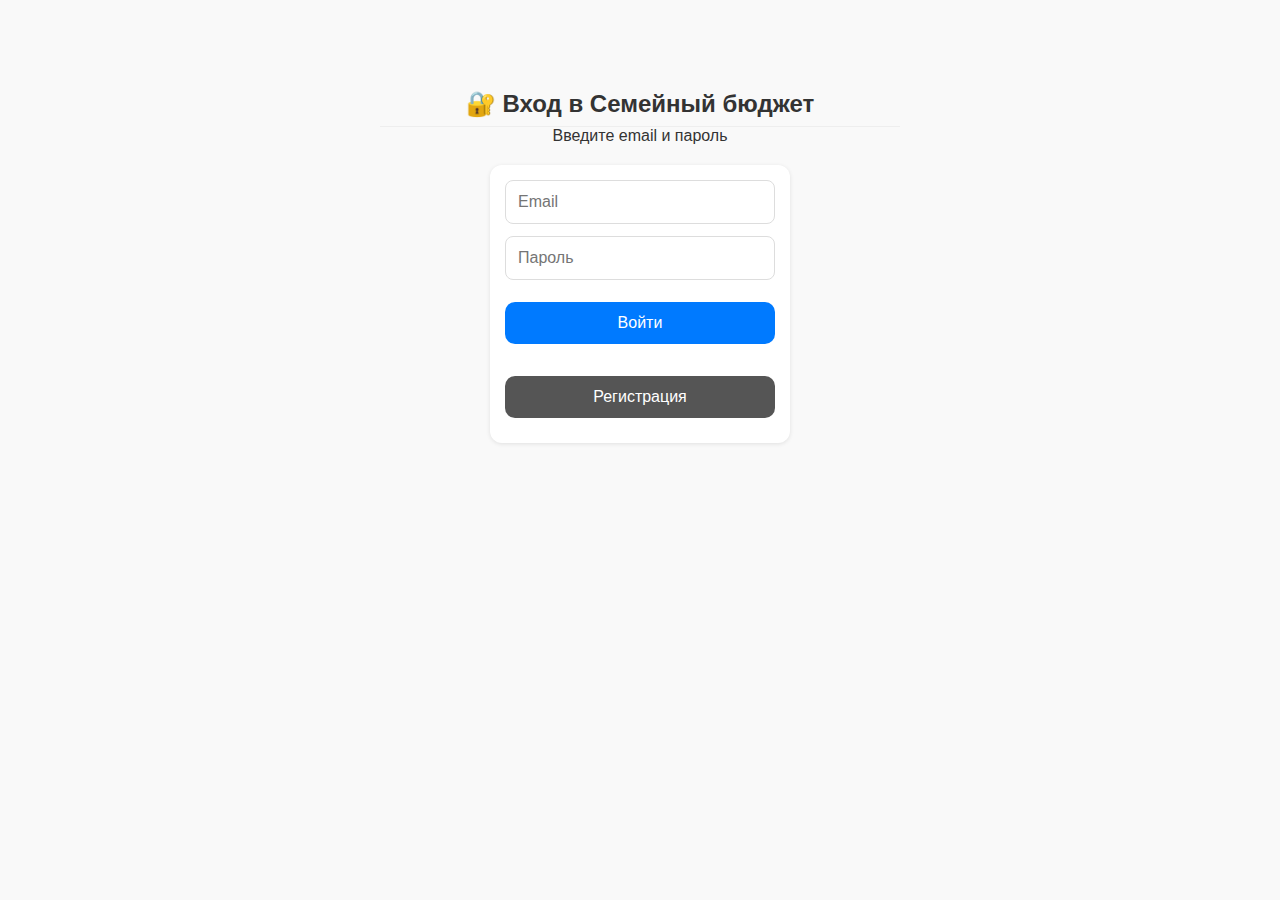
<file: arhive/1.1/index.html>
<!DOCTYPE html>
<html lang="ru">

<head>
    <meta charset="UTF-8" />
    <meta name="viewport" content="width=device-width, initial-scale=1.0, viewport-fit=cover" />
    <title>Семейный бюджет</title>
    <style>
        * {
            box-sizing: border-box;
            margin: 0;
            padding: 0;
        }

        body {
            font-family: -apple-system, sans-serif;
            padding: 20px;
            background: #f9f9f9;
            color: #333;
            max-width: 600px;
            margin: 0 auto;
            min-height: 100vh;
            padding-bottom: 80px;
            position: relative;
        }

        h1 {
            text-align: center;
            color: #007AFF;
            margin-bottom: 20px;
        }

        h2 {
            border-bottom: 1px solid #eee;
            padding-bottom: 8px;
            margin-top: 30px;
            text-align: center;
        }

        h3 {
            text-align: center;
        }

        .btn {
            background: #007AFF;
            color: white;
            border: none;
            padding: 12px 16px;
            border-radius: 10px;
            font-size: 16px;
            cursor: pointer;
            display: block;
            width: 100%;
            margin: 10px 0;
        }

        .btn.small {
            width: auto;
            padding: 8px 12px;
            font-size: 14px;
        }

        .btn.danger {
            background: #ff3b30;
        }

        .btn.success {
            background: #34c759;
        }

        form {
            display: grid;
            gap: 12px;
            background: white;
            padding: 15px;
            border-radius: 12px;
            box-shadow: 0 1px 4px rgba(0, 0, 0, 0.1);
        }

        input,
        select {
            padding: 12px;
            border: 1px solid #ddd;
            border-radius: 8px;
            font-size: 16px;
        }

        ul {
            list-style: none;
            padding: 0;
        }

        li {
            background: white;
            padding: 12px 15px;
            border-radius: 10px;
            margin: 8px 0;
            box-shadow: 0 1px 3px rgba(0, 0, 0, 0.1);
            display: flex;
            justify-content: space-between;
            align-items: center;
            font-size: 16px;
        }

        .info {
            font-size: 14px;
            color: #666;
        }

        .actions {
            display: flex;
            gap: 6px;
        }

        .edit-mode {
            background: #fff8e1;
            padding: 15px;
            border-radius: 12px;
            margin: 10px 0;
            border: 1px solid #ffd600;
        }

        .bottom-nav {
            position: fixed;
            bottom: 0;
            left: 0;
            right: 0;
            background: white;
            display: flex;
            justify-content: space-around;
            padding: 12px 0;
            box-shadow: 0 -2px 10px rgba(0, 0, 0, 0.1);
            z-index: 1000;
            border-top: 1px solid #ddd;
            height: 60px;
        }

        .bottom-nav button {
            background: none;
            border: none;
            color: #007AFF;
            font-size: 14px;
            opacity: 0.7;
            padding: 0;
            text-align: center;
            line-height: 1.2;
        }

        .bottom-nav button.active {
            opacity: 1;
            font-weight: bold;
        }
    </style>
    <!-- Firebase SDK -->
    <script src="https://www.gstatic.com/firebasejs/9.23.0/firebase-app-compat.js"></script>
    <script src="https://www.gstatic.com/firebasejs/9.23.0/firebase-firestore-compat.js"></script>
    <script src="https://www.gstatic.com/firebasejs/9.23.0/firebase-auth-compat.js"></script>
    <!-- Chart.js -->
    <script src="https://cdn.jsdelivr.net/npm/chart.js"></script>
    <!-- SheetJS для Excel -->
    <script src="https://cdnjs.cloudflare.com/ajax/libs/xlsx/0.18.5/xlsx.full.min.js"></script>
</head>

<body>
    <!-- Экран входа -->
    <section id="auth-screen" style="text-align: center; padding: 40px 20px;">
        <h2>🔐 Вход в Семейный бюджет</h2>
        <p>Введите email и пароль</p>
        <form id="login-form" style="display: grid; gap: 12px; max-width: 300px; margin: 20px auto;">
            <input type="email" id="login-email" placeholder="Email" required />
            <input type="password" id="login-password" placeholder="Пароль" required />
            <button type="submit" class="btn">Войти</button>
            <button type="button" onclick="register()" class="btn" style="background: #555;">Регистрация</button>
        </form>
        <p id="auth-error" style="color: #ff3b30; height: 20px; font-size: 14px;"></p>
    </section>

    <!-- Основное приложение -->
    <div id="app" style="display: none;">
        <h1>💰 Главная</h1>
        <!-- Главная -->
        <section id="home">
            <div style="margin-top: 20px; padding: 12px; background: #f8f8f8; border-radius: 10px;">
                <label style="display: block; margin-bottom: 8px;"><strong>Установите цель:</strong></label>
                <div style="display: flex; gap: 8px; align-items: center;">
                    <input type="number" id="savings-goal" value="500000" placeholder="500000"
                        style="flex: 1; padding: 10px; border: 1px solid #ddd; border-radius: 8px;" />
                    <button onclick="saveGoal()" class="btn" style="font-size: 14px; padding: 10px 12px;">💾
                        Сохранить</button>
                </div>
            </div>
            <h2>🎯 Цель накоплений</h2>
            <div
                style="background: #f0f8ff; padding: 18px; border-radius: 12px; text-align: center; box-shadow: 0 2px 6px rgba(0,0,0,0.05);">
                <p style="font-size: 28px; font-weight: bold; color: #34c759;" id="total-savings">0 ₽</p>
                <p style="color: #666; font-size: 14px;" id="progress-text">0% от цели</p>
                <div style="height: 6px; background: #ddd; border-radius: 3px; overflow: hidden; margin: 10px 0;">
                    <div id="progress-fill" style="height: 100%; width: 0%; background: #34c759;"></div>
                </div>
            </div>
            <h2 style="margin-top: 30px;">📊 Общий прогресс</h2>
            <div style="display: grid; grid-template-columns: 1fr 1fr; gap: 12px; margin-top: 10px;">
                <div style="text-align: center; background: #e6f7ff; padding: 14px; border-radius: 10px;">
                    <p style="margin: 0; color: #007AFF;"><strong>Доход</strong></p>
                    <p style="margin: 8px 0 0; font-size: 18px; color: #34c759;" id="total-income">0 ₽</p>
                </div>
                <div style="text-align: center; background: #fff3e0; padding: 14px; border-radius: 10px;">
                    <p style="margin: 0; color: #FF9500;"><strong>Расход</strong></p>
                    <p style="margin: 8px 0 0; font-size: 18px; color: #ff3b30;" id="total-expense">0 ₽</p>
                </div>
            </div>
        </section>
        <!-- Вкладка "Добавить" -->
        <section id="add" style="display: none;">
            <h2>➕ Добавить операцию</h2>
            <form id="add-form">
                <input type="date" id="date" required />
                <select id="category" required>
                    <option value="">— Категория —</option>
                    <option value="Зарплата">💼 Зарплата</option>
                    <option value="Подработка">🔧 Подработка</option>
                    <option value="Продукты">🛒 Продукты</option>
                    <option value="Транспорт">🚗 Транспорт</option>
                    <option value="Жильё">🏠 Жильё</option>
                    <option value="Развлечения">🎮 Развлечения</option>
                    <option value="Здоровье">💊 Здоровье</option>
                    <option value="Образование">📚 Образование</option>
                    <option value="Подарки">🎁 Подарки</option>
                    <option value="Прочее">📦 Прочее</option>
                </select>
                <input type="number" id="amount" placeholder="Сумма" step="0.01" required />
                <select id="type" required>
                    <option value="income">🟢 Доход</option>
                    <option value="expense">🔴 Расход</option>
                </select>
                <select id="author" required>
                    <option value="Антон">👨 Антон</option>
                    <option value="Жибек">👩 Жибек</option>
                </select>
                <button type="submit" class="btn">Сохранить</button>
            </form>
            <h3>Последние 10 операций</h3>
            <ul id="recent-transactions"></ul>
        </section>
        <!-- Вкладка "Финансовый план" -->
        <section id="plan" style="display: none;">
            <h2>📊 Финансовый план</h2>
            <p style="color: #666; font-size: 14px;">Запланируйте доходы и расходы по месяцам. Данные синхронизируются
                на всех устройствах.</p>
            <!-- Ввод вручную -->
            <div
                style="background: white; padding: 15px; border-radius: 10px; margin: 15px 0; box-shadow: 0 1px 4px rgba(0,0,0,0.1);">
                <h3>➕ Ввести вручную</h3>
                <form id="plan-form" style="display: grid; gap: 12px;">
                    <select id="plan-month" required
                        style="padding: 12px; border: 1px solid #ddd; border-radius: 8px; font-size: 16px;">
                        <!-- Опции добавляются через JS -->
                    </select>
                    <input type="number" id="plan-income" placeholder="Планируемый доход (₽)" step="0.01" required />
                    <input type="number" id="plan-expense" placeholder="Планируемые расходы (₽)" step="0.01" required />
                    <button type="submit" class="btn">💾 Сохранить</button>
                </form>
            </div>
            <!-- Импорт из Excel -->
            <div
                style="background: white; padding: 15px; border-radius: 10px; margin: 15px 0; box-shadow: 0 1px 4px rgba(0,0,0,0.1);">
                <h3>📥 Импорт из Excel</h3>
                <p style="font-size: 14px; color: #666;">Формат: <code>Месяц (ГГГГ-ММ), Доход, Расход</code></p>
                <input type="file" id="import-plan-file" accept=".xlsx, .xls" />
                <button onclick="importPlanFromExcel()" class="btn"
                    style="font-size: 14px; padding: 10px; margin-top: 8px;">Загрузить</button>
            </div>
            <!-- Список планов -->
            <h3>📋 Текущие планы</h3>
            <ul id="plan-list"></ul>
        </section>
        <!-- Вкладка "История" -->
        <section id="list" style="display: none;">
            <h2>📋 История операций</h2>
            <div style="display: grid; gap: 10px; margin: 10px 0;">
                <input type="date" id="filter-start" placeholder="С даты" />
                <input type="date" id="filter-end" placeholder="По дату" />
            </div>
            <div style="margin: 10px 0; display: flex; gap: 10px; flex-wrap: wrap;">
                <button onclick="filterByDate()" class="btn"
                    style="font-size: 14px; padding: 10px; flex: 1; min-width: 120px;">🔍
                    Фильтровать</button>
                <button onclick="clearFilter()" class="btn"
                    style="font-size: 14px; padding: 10px; flex: 1; min-width: 120px; background: #555;">🗑️
                    Сбросить</button>
                <button onclick="exportToExcel()" class="btn" style="font-size: 14px; background: #2e74b5;">📥 Экспорт в
                    Excel</button>
            </div>
            <ul id="all-transactions"></ul>
        </section>
        <!-- Вкладка "Отчет" -->
        <section id="analytics" style="display: none;">
            <h2>📈 Отчет</h2>
            <!-- Финансовый план на месяц -->
            <div style="background: #f0f8ff; padding: 15px; border-radius: 10px; margin-bottom: 20px;">
                <h3>🎯 Финансовый план на месяц</h3>
                <p><strong>📅 Текущий месяц:</strong> <span id="current-month">Загрузка...</span></p>
                <div style="margin-top: 10px; padding: 10px; background: #e6f7ff; border-radius: 8px;">
                    <p><strong>💼 Доход (план):</strong> <span id="plan-income">— ₽</span></p>
                    <p><strong>💼 Доход (факт):</strong> <span id="fact-salary">0 ₽</span></p>
                    <div style="height: 6px; background: #ddd; border-radius: 3px; margin: 5px 0;">
                        <div id="progress-salary" style="height: 100%; width: 0%; background: #34c759;"></div>
                    </div>
                </div>
                <div style="margin-top: 10px; padding: 10px; background: #fff3e0; border-radius: 8px;">
                    <p><strong>💸 Расход (план):</strong> <span id="plan-expense">— ₽</span></p>
                    <p><strong>💸 Расход (факт):</strong> <span id="fact-housing">0 ₽</span></p>
                    <div style="height: 6px; background: #ddd; border-radius: 3px; margin: 5px 0;">
                        <div id="progress-housing" style="height: 100%; width: 0%; background: #007AFF;"></div>
                    </div>
                </div>
            </div>
            <!-- Блок 1: Итоги -->
            <div style="background: #e6f7ff; padding: 15px; border-radius: 10px; margin-bottom: 20px;">
                <h3>📊 Итоги</h3>
                <p><strong>Доходы:</strong> <span id="analytics-income">0 ₽</span></p>
                <p><strong>Расходы:</strong> <span id="analytics-expense">0 ₽</span></p>
                <p><strong>Накоплено:</strong> <span id="analytics-savings">0 ₽</span></p>
            </div>
            <!-- Блок 2: Топ-3 расходов -->
            <div style="background: #fff3e0; padding: 15px; border-radius: 10px; margin-bottom: 20px;">
                <h3>📉 Топ-3 статьи расходов</h3>
                <ul id="top-expenses"></ul>
            </div>
            <!-- Блок 3: Анализ -->
            <h2>📊 Анализ</h2>
            <div style="background: #f8f8f8; padding: 15px; border-radius: 10px; margin-bottom: 20px;">
                <h3>📅 Выберите период</h3>
                <div style="display: grid; gap: 10px;">
                    <input type="date" id="bi-start-date"
                        style="padding: 10px; border: 1px solid #ddd; border-radius: 8px;" />
                    <input type="date" id="bi-end-date"
                        style="padding: 10px; border: 1px solid #ddd; border-radius: 8px;" />
                    <button onclick="updateBI()" class="btn" style="font-size: 14px; padding: 10px;">📈
                        Обновить</button>
                </div>
            </div>
            <div
                style="background: white; padding: 15px; border-radius: 10px; margin-bottom: 20px; text-align: center;">
                <h3>📉 Расходы по категориям</h3>
                <canvas id="expensePieChart" width="400" height="300"></canvas>
            </div>
            <div
                style="background: white; padding: 15px; border-radius: 10px; margin-bottom: 20px; text-align: center;">
                <h3>📈 Рост накоплений по неделям</h3>
                <canvas id="savingsWeeklyChart" width="400" height="300"></canvas>
            </div>
            <div style="background: white; padding: 15px; border-radius: 10px; text-align: center;">
                <h3>🎯 Выполнение цели накоплений</h3>
                <div style="position: relative; width: 200px; height: 200px; margin: 20px auto;">
                    <canvas id="goalProgressChart"></canvas>
                    <div id="goal-progress-text"
                        style="position: absolute; top: 50%; left: 50%; transform: translate(-50%, -50%); font-size: 16px; font-weight: bold; color: #333;">
                        0%
                    </div>
                </div>
            </div>
        </section>
        <!-- Редактирование -->
        <div id="edit-section" class="edit-mode" style="display: none;">
            <h3>Редактировать</h3>
            <form id="edit-form">
                <input type="hidden" id="edit-id" />
                <input type="date" id="edit-date" required />
                <select id="edit-category" required>
                    <option value="Зарплата">💼 Зарплата</option>
                    <option value="Подработка">🔧 Подработка</option>
                    <option value="Продукты">🛒 Продукты</option>
                    <option value="Транспорт">🚗 Транспорт</option>
                    <option value="Жильё">🏠 Жильё</option>
                    <option value="Развлечения">🎮 Развлечения</option>
                    <option value="Здоровье">💊 Здоровье</option>
                    <option value="Образование">📚 Образование</option>
                    <option value="Подарки">🎁 Подарки</option>
                    <option value="Прочее">📦 Прочее</option>
                </select>
                <input type="number" id="edit-amount" step="0.01" required />
                <select id="edit-type">
                    <option value="income">🟢 Доход</option>
                    <option value="expense">🔴 Расход</option>
                </select>
                <select id="edit-author">
                    <option value="Антон">👨 Антон</option>
                    <option value="Жибек">👩 Жибек</option>
                </select>
                <div style="display: flex; gap: 10px; margin-top: 10px;">
                    <button type="submit" class="btn success">✔️ Сохранить</button>
                    <button type="button" class="btn" onclick="cancelEdit()">❌ Отмена</button>
                </div>
            </form>
        </div>
        <!-- Фиксированный подвал -->
        <nav class="bottom-nav">
            <button onclick="show('home')" data-nav="home">🏠<br>Главная</button>
            <button onclick="show('add')" data-nav="add">➕<br>Добавить</button>
            <button onclick="show('plan')" data-nav="plan">📊<br>План</button>
            <button onclick="show('list')" data-nav="list">📋<br>История</button>
            <button onclick="show('analytics')" data-nav="analytics">📈<br>Отчет</button>
        </nav>
    </div>

    <script>
        // === 1. Firebase Config
        const firebaseConfig = {
            apiKey: "AIzaSyCw3MkLyY_3wL5lPFZP3RN3pNNL_5MXfCQ",
            authDomain: "budget-d7b61.firebaseapp.com",
            projectId: "budget-d7b61",
            storageBucket: "budget-d7b61.firebasestorage.app",
            messagingSenderId: "853003887380",
            appId: "1:853003887380:web:5aa5fda151ff9823c9d801",
            measurementId: "G-0JZTCC3MLW"
        };
        // Инициализация Firebase
        firebase.initializeApp(firebaseConfig);
        const db = firebase.firestore();
        const auth = firebase.auth();
        const transactionsCollection = db.collection('transactions');
        const plansCollection = db.collection('financial-plans');
        // === Ссылки на настройки
        const goalDocRef = db.collection('settings').doc('goal');
        // === 2. Глобальные переменные
        let transactions = [];
        let savingsGoal = 500000;
        let financialPlans = [];
        // === 3. Форматирование чисел
        function formatNumber(num) {
            return num.toFixed(0).replace(/\B(?=(\d{3})+(?!\d))/g, " ");
        }
        // === 4. Загрузка цели из Firebase
        function loadGoalFromFirebase() {
            goalDocRef.onSnapshot(doc => {
                if (doc.exists) {
                    savingsGoal = doc.data().amount || 500000;
                } else {
                    savingsGoal = 500000;
                    goalDocRef.set({ amount: savingsGoal });
                }
                const input = document.getElementById('savings-goal');
                if (input) input.value = savingsGoal;
                updateHome();
                localStorage.setItem('savingsGoal', savingsGoal);
            });
        }
        // === 5. Сохранение цели
        function saveGoal() {
            const input = document.getElementById('savings-goal');
            const value = parseFloat(input.value);
            if (isNaN(value) || value < 0) {
                alert('Введите корректную сумму');
                return;
            }
            goalDocRef.set({ amount: value })
                .then(() => {
                    savingsGoal = value;
                    localStorage.setItem('savingsGoal', savingsGoal);
                    updateHome();
                    alert(`🎯 Цель обновлена: ${formatNumber(savingsGoal)} ₽`);
                })
                .catch(err => {
                    console.error("Ошибка сохранения цели:", err);
                    alert("Не удалось сохранить цель. Проверь интернет.");
                });
        }
        // === 6. Обновление статистики
        function updateHome() {
            const income = transactions
                .filter(t => t.type === 'income')
                .reduce((sum, t) => sum + t.amount, 0);
            const expense = transactions
                .filter(t => t.type === 'expense')
                .reduce((sum, t) => sum + t.amount, 0);
            const savings = income - expense;
            const progress = savingsGoal > 0 ? Math.min(100, (savings / savingsGoal) * 100) : 0;
            document.getElementById('total-savings').textContent = formatNumber(savings) + ' ₽';
            document.getElementById('progress-fill').style.width = progress + '%';
            document.getElementById('progress-text').textContent =
                `${Math.round(progress)}% от цели (${formatNumber(savings)} / ${formatNumber(savingsGoal)} ₽)`;
            document.getElementById('progress-fill').style.background = savings >= savingsGoal ? '#34c759' : '#007AFF';
            document.getElementById('total-income').textContent = formatNumber(income) + ' ₽';
            document.getElementById('total-expense').textContent = formatNumber(expense) + ' ₽';
        }
        // === 7. Загрузка данных
        function loadFromFirebase() {
            transactionsCollection.orderBy('date', 'desc').onSnapshot(snapshot => {
                transactions = [];
                snapshot.forEach(doc => {
                    transactions.push({ id: doc.id, ...doc.data() });
                });
                renderRecentList();
                updateHome();
                updateAnalytics();
            });
            plansCollection.onSnapshot(snapshot => {
                financialPlans = [];
                snapshot.forEach(doc => {
                    financialPlans.push({ id: doc.id, ...doc.data() });
                });
                renderPlanList();
                updateAnalytics();
            });
        }
        // === 8. Последние 10 операций
        function renderRecentList() {
            const list = document.getElementById('recent-transactions');
            list.innerHTML = '';
            const recent = [...transactions]
                .sort((a, b) => new Date(b.date) - new Date(a.date))
                .slice(0, 10);
            recent.forEach(tx => {
                const li = document.createElement('li');
                const amountColor = tx.type === 'income' ? '#34c759' : '#ff3b30';
                const sign = tx.type === 'income' ? '+' : '-';
                li.innerHTML = `
          <div>
            <div><strong>${tx.category}</strong> <span style="color: ${amountColor}; font-weight: bold;">${sign}${formatNumber(tx.amount)} ₽</span></div>
            <div class="info">${tx.date} · ${tx.author}</div>
          </div>
          <div class="actions">
            <button class="btn small" onclick="startEdit('${tx.id}')">✏️</button>
            <button class="btn small danger" onclick="deleteTransaction('${tx.id}')">🗑️</button>
          </div>
        `;
                list.appendChild(li);
            });
            if (recent.length === 0) {
                const li = document.createElement('li');
                li.style.color = '#999';
                li.style.fontStyle = 'italic';
                li.textContent = 'Нет записей';
                list.appendChild(li);
            }
        }
        // === 9. Все операции
        function renderAllList(filtered = transactions) {
            const list = document.getElementById('all-transactions');
            list.innerHTML = '';
            const sorted = [...filtered].sort((a, b) => new Date(b.date) - new Date(a.date));
            sorted.forEach(tx => {
                const li = document.createElement('li');
                const amountColor = tx.type === 'income' ? '#34c759' : '#ff3b30';
                const sign = tx.type === 'income' ? '+' : '-';
                li.innerHTML = `
          <div>
            <div><strong>${tx.category}</strong> <span style="color: ${amountColor}; font-weight: bold;">${sign}${formatNumber(tx.amount)} ₽</span></div>
            <div class="info">${tx.date} · ${tx.author}</div>
          </div>
          <div class="actions">
            <button class="btn small" onclick="startEdit('${tx.id}')">✏️</button>
            <button class="btn small danger" onclick="deleteTransaction('${tx.id}')">🗑️</button>
          </div>
        `;
                list.appendChild(li);
            });
            if (sorted.length === 0) {
                const li = document.createElement('li');
                li.style.color = '#999';
                li.style.fontStyle = 'italic';
                li.textContent = 'Нет операций';
                list.appendChild(li);
            }
        }
        // === 10. Фильтр по датам
        function filterByDate() {
            const start = document.getElementById('filter-start').value;
            const end = document.getElementById('filter-end').value;
            let filtered = transactions;
            if (start) filtered = filtered.filter(t => t.date >= start);
            if (end) filtered = filtered.filter(t => t.date <= end);
            renderAllList(filtered);
        }
        function clearFilter() {
            document.getElementById('filter-start').value = '';
            document.getElementById('filter-end').value = '';
            renderAllList();
        }
        // === 11. Добавление
        document.getElementById('add-form').addEventListener('submit', e => {
            e.preventDefault();
            const form = e.target;
            const newTx = {
                date: form.date.value,
                category: form.category.value,
                amount: parseFloat(form.amount.value),
                type: form.type.value,
                author: form.author.value
            };
            transactionsCollection.add(newTx)
                .then(() => form.reset())
                .catch(err => alert('Ошибка: ' + err.message));
        });
        // === 12. Редактирование
        function startEdit(id) {
            const tx = transactions.find(t => t.id === id);
            if (!tx) return;
            document.getElementById('edit-id').value = tx.id;
            document.getElementById('edit-date').value = tx.date;
            document.getElementById('edit-category').value = tx.category;
            document.getElementById('edit-amount').value = tx.amount;
            document.getElementById('edit-type').value = tx.type;
            document.getElementById('edit-author').value = tx.author;
            document.getElementById('edit-section').style.display = 'block';
        }
        document.getElementById('edit-form').addEventListener('submit', e => {
            e.preventDefault();
            const form = e.target;
            const id = form['edit-id'].value;
            const updatedTx = {
                date: form['edit-date'].value,
                category: form['edit-category'].value,
                amount: parseFloat(form['edit-amount'].value),
                type: form['edit-type'].value,
                author: form['edit-author'].value
            };
            transactionsCollection.doc(id).update(updatedTx)
                .then(() => {
                    document.getElementById('edit-section').style.display = 'none';
                    form.reset();
                })
                .catch(err => alert('Ошибка: ' + err.message));
        });
        function cancelEdit() {
            document.getElementById('edit-section').style.display = 'none';
            document.getElementById('edit-form').reset();
        }
        // === 13. Удаление
        function deleteTransaction(id) {
            if (confirm('Удалить операцию?')) {
                transactionsCollection.doc(id).delete();
            }
        }
        // === 14. Навигация
        function show(sectionId) {
            document.querySelectorAll('section').forEach(s => s.style.display = 'none');
            document.getElementById(sectionId).style.display = 'block';
            document.querySelectorAll('.bottom-nav button').forEach(btn => btn.classList.remove('active'));
            document.querySelector(`.bottom-nav button[onclick="show('${sectionId}')"]`).classList.add('active');
            if (sectionId === 'list') renderAllList();
            if (sectionId === 'analytics') updateAnalytics();
            if (sectionId === 'plan') renderPlanList();
        }
        // === 15. Аналитика
        function updateAnalytics() {
            const income = transactions
                .filter(t => t.type === 'income')
                .reduce((sum, t) => sum + t.amount, 0);
            const expense = transactions
                .filter(t => t.type === 'expense')
                .reduce((sum, t) => sum + t.amount, 0);
            const savings = income - expense;
            document.getElementById('analytics-income').textContent = formatNumber(income) + ' ₽';
            document.getElementById('analytics-expense').textContent = formatNumber(expense) + ' ₽';
            document.getElementById('analytics-savings').textContent = formatNumber(savings) + ' ₽';
            const expensesByCategory = {};
            transactions
                .filter(t => t.type === 'expense')
                .forEach(t => {
                    expensesByCategory[t.category] = (expensesByCategory[t.category] || 0) + t.amount;
                });
            const sorted = Object.entries(expensesByCategory)
                .sort((a, b) => b[1] - a[1])
                .slice(0, 3);
            const topList = document.getElementById('top-expenses');
            topList.innerHTML = '';
            if (sorted.length === 0) {
                const li = document.createElement('li');
                li.style.color = '#999';
                li.textContent = 'Нет расходов';
                topList.appendChild(li);
            } else {
                sorted.forEach(([cat, amt]) => {
                    const li = document.createElement('li');
                    li.innerHTML = `<strong>${cat}:</strong> ${formatNumber(amt)} ₽`;
                    topList.appendChild(li);
                });
            }
            updateMonthlyPlan();
            initBI();
        }
        // === 16. Ежемесячный план
        function updateMonthlyPlan() {
            const now = new Date();
            const currentMonth = now.toISOString().slice(0, 7);
            document.getElementById('current-month').textContent = formatMonth(currentMonth);
            const plan = financialPlans.find(p => p.month === currentMonth);
            const actualIncome = transactions
                .filter(t => t.type === 'income' && t.date.startsWith(currentMonth))
                .reduce((sum, t) => sum + t.amount, 0);
            const actualExpense = transactions
                .filter(t => t.type === 'expense' && t.date.startsWith(currentMonth))
                .reduce((sum, t) => sum + t.amount, 0);
            const plannedIncome = plan ? plan.income : 0;
            const plannedExpense = plan ? plan.expense : 0;
            document.getElementById('plan-income').textContent = `${formatNumber(plannedIncome)} ₽`;
            document.getElementById('fact-salary').textContent = `${formatNumber(actualIncome)} ₽`;
            document.getElementById('progress-salary').style.width = plannedIncome > 0 ? Math.min(100, (actualIncome / plannedIncome) * 100) + '%' : '0%';
            document.getElementById('plan-expense').textContent = `${formatNumber(plannedExpense)} ₽`;
            document.getElementById('fact-housing').textContent = `${formatNumber(actualExpense)} ₽`;
            document.getElementById('progress-housing').style.width = plannedExpense > 0 ? Math.min(100, (actualExpense / plannedExpense) * 100) + '%' : '0%';
            document.getElementById('fact-food').textContent = `${formatNumber(actualExpense)} ₽`;
            document.getElementById('progress-food').style.width = plannedExpense > 0 ? Math.min(100, (actualExpense / plannedExpense) * 100) + '%' : '0%';
        }
        // Вспомогательная: форматирует месяц (2025-04 → Апрель 2025)
        function formatMonth(monthStr) {
            const [year, month] = monthStr.split('-');
            const date = new Date(year, month - 1);
            return date.toLocaleDateString('ru-RU', { month: 'long', year: 'numeric' });
        }
        // === 17. Анализ: диаграммы
        let expensePieChart = null;
        let savingsWeeklyChart = null;
        let goalProgressChart = null;
        function initBI() {
            const today = new Date();
            const startDate = new Date();
            startDate.setDate(today.getDate() - 30);
            document.getElementById('bi-start-date').valueAsDate = startDate;
            document.getElementById('bi-end-date').valueAsDate = today;
            updateBI();
        }
        function updateBI() {
            const start = document.getElementById('bi-start-date').value;
            const end = document.getElementById('bi-end-date').value;
            if (!start || !end) {
                alert('Выберите обе даты');
                return;
            }
            if (new Date(start) > new Date(end)) {
                alert('Дата начала не может быть позже даты окончания');
                return;
            }
            const filtered = transactions.filter(t => t.date >= start && t.date <= end);
            const income = filtered
                .filter(t => t.type === 'income')
                .reduce((sum, t) => sum + t.amount, 0);
            const expense = filtered
                .filter(t => t.type === 'expense')
                .reduce((sum, t) => sum + t.amount, 0);
            const savings = income - expense;
            // 1. Круговая диаграмма расходов
            const expensesByCategory = {};
            filtered
                .filter(t => t.type === 'expense')
                .forEach(t => {
                    expensesByCategory[t.category] = (expensesByCategory[t.category] || 0) + t.amount;
                });
            const categories = Object.keys(expensesByCategory);
            const values = Object.values(expensesByCategory);
            if (expensePieChart) expensePieChart.destroy();
            const ctx1 = document.getElementById('expensePieChart').getContext('2d');
            expensePieChart = new Chart(ctx1, {
                type: 'doughnut',
                data: {
                    labels: categories,
                    datasets: [{
                        data: values,
                        backgroundColor: ['#FF6384', '#36A2EB', '#FFCE56', '#4BC0C0', '#9966FF', '#FF9F40', '#C9CBCF', '#7CFC00', '#FFD700', '#8A2BE2']
                    }]
                },
                options: { responsive: true, plugins: { legend: { position: 'bottom' } } }
            });
            // 2. График по неделям
            const weeklyData = getWeeklySavings(filtered, start, end);
            const weekLabels = weeklyData.map(w => `Неделя ${w.week}`);
            const weekSavings = weeklyData.map(w => w.savings);
            if (savingsWeeklyChart) savingsWeeklyChart.destroy();
            const ctx2 = document.getElementById('savingsWeeklyChart').getContext('2d');
            savingsWeeklyChart = new Chart(ctx2, {
                type: 'line',
                data: {
                    labels: weekLabels,
                    datasets: [{
                        label: 'Накопления (₽)',
                        data: weekSavings,
                        borderColor: '#34c759',
                        backgroundColor: 'rgba(52, 199, 89, 0.2)',
                        fill: true
                    }]
                },
                options: {
                    responsive: true,
                    plugins: { legend: { position: 'top' } },
                    scales: { y: { beginAtZero: true } }
                }
            });
            // 3. Кольцевой прогресс-бар
            const progress = savingsGoal > 0 ? Math.min(100, (savings / savingsGoal) * 100) : 0;
            updateGoalProgressChart(progress, savings, savingsGoal);
        }
        function getWeeklySavings(transactions, start, end) {
            const weeks = [];
            const current = new Date(start);
            let weekNum = 1;
            const endDate = new Date(end);
            while (current <= endDate) {
                const weekStart = new Date(current);
                const weekEnd = new Date(current);
                weekEnd.setDate(weekEnd.getDate() + 6);
                if (weekEnd > endDate) weekEnd.setTime(endDate.getTime());
                const weekStr = weekStart.toISOString().slice(0, 10);
                const weekEndStr = weekEnd.toISOString().slice(0, 10);
                const weekTransactions = transactions.filter(t => t.date >= weekStr && t.date <= weekEndStr);
                const income = weekTransactions
                    .filter(t => t.type === 'income')
                    .reduce((sum, t) => sum + t.amount, 0);
                const expense = weekTransactions
                    .filter(t => t.type === 'expense')
                    .reduce((sum, t) => sum + t.amount, 0);
                const savings = income - expense;
                weeks.push({ week: weekNum, savings });
                weekNum++;
                current.setDate(current.getDate() + 7);
            }
            return weeks;
        }
        function updateGoalProgressChart(progress, current, goal) {
            if (goalProgressChart) goalProgressChart.destroy();
            const ctx = document.getElementById('goalProgressChart').getContext('2d');
            goalProgressChart = new Chart(ctx, {
                type: 'doughnut',
                data: {
                    datasets: [{
                        data: [progress, 100 - progress],
                        backgroundColor: [progress >= 100 ? '#34c759' : '#007AFF', '#eee'],
                        borderWidth: 0
                    }]
                },
                options: {
                    responsive: true,
                    cutout: '95%',
                    plugins: { tooltip: { enabled: false }, legend: { display: false } }
                }
            });
            document.getElementById('goal-progress-text').textContent = `${Math.round(progress)}%`;
        }
        // === 18. Экспорт в Excel
        function exportToExcel() {
            const start = document.getElementById('filter-start').value;
            const end = document.getElementById('filter-end').value;
            let filtered = [...transactions];
            if (start) filtered = filtered.filter(t => t.date >= start);
            if (end) filtered = filtered.filter(t => t.date <= end);
            if (filtered.length === 0) {
                alert('Нет данных для экспорта');
                return;
            }
            const data = filtered.map(tx => ({
                "Дата": tx.date,
                "Категория": tx.category,
                "Сумма": tx.amount,
                "Тип": tx.type === 'income' ? 'Доход' : 'Расход',
                "Автор": tx.author
            }));
            const ws = XLSX.utils.json_to_sheet(data);
            const wb = XLSX.utils.book_new();
            XLSX.utils.book_append_sheet(wb, ws, "Операции");
            const period = start && end ? `${start}_до_${end}` : "все";
            XLSX.writeFile(wb, `финансы_экспорт_${period}.xlsx`);
        }
        // === 19. Финансовый план: отображение списка
        function renderPlanList() {
            const list = document.getElementById('plan-list');
            list.innerHTML = '';
            if (financialPlans.length === 0) {
                const li = document.createElement('li');
                li.style.color = '#999';
                li.style.fontStyle = 'italic';
                li.textContent = 'Пока нет планов';
                list.appendChild(li);
                return;
            }
            financialPlans
                .sort((a, b) => a.month.localeCompare(b.month))
                .forEach(plan => {
                    const li = document.createElement('li');
                    li.innerHTML = `
            <div>
              <div><strong>${formatMonth(plan.month)}</strong></div>
              <div class="info">Доход: ${formatNumber(plan.income)} ₽ · Расход: ${formatNumber(plan.expense)} ₽</div>
            </div>
            <div class="actions">
              <button class="btn small danger" onclick="deletePlan('${plan.id}')">🗑️</button>
            </div>
          `;
                    list.appendChild(li);
                });
        }
        // === 20. Генерация списка месяцев
        function populateMonthSelect() {
            const select = document.getElementById('plan-month');
            select.innerHTML = '';
            const today = new Date();
            const start = new Date(today.getFullYear() - 1, today.getMonth(), 1);
            const end = new Date(today.getFullYear() + 1, today.getMonth(), 1);
            const current = new Date(start);
            while (current <= end) {
                const year = current.getFullYear();
                const month = current.getMonth() + 1;
                const value = `${year}-${String(month).padStart(2, '0')}`;
                const label = new Date(year, month - 1).toLocaleDateString('ru-RU', { month: 'long', year: 'numeric' });
                const option = document.createElement('option');
                option.value = value;
                option.textContent = label;
                select.appendChild(option);
                current.setMonth(current.getMonth() + 1);
            }
            select.value = today.toISOString().slice(0, 7);
        }
        // === 21. Добавление плана вручную
        document.getElementById('plan-form').addEventListener('submit', e => {
            e.preventDefault();
            const month = document.getElementById('plan-month').value;
            const income = parseFloat(document.getElementById('plan-income').value);
            const expense = parseFloat(document.getElementById('plan-expense').value);
            if (isNaN(income) || isNaN(expense) || !month) {
                alert('Заполните все поля корректно');
                return;
            }
            const exists = financialPlans.find(p => p.month === month);
            if (exists) {
                if (confirm(`План на ${formatMonth(month)} уже существует. Заменить?`)) {
                    plansCollection.doc(exists.id).update({ income, expense });
                }
            } else {
                plansCollection.add({ month, income, expense });
            }
            document.getElementById('plan-form').reset();
        });
        // === 22. Удаление плана
        function deletePlan(id) {
            if (confirm('Удалить план?')) {
                plansCollection.doc(id).delete();
            }
        }
        // === 23. Импорт из Excel
        function importPlanFromExcel() {
            const fileInput = document.getElementById('import-plan-file');
            const file = fileInput.files[0];
            if (!file) {
                alert('Выберите файл');
                return;
            }
            const reader = new FileReader();
            reader.onload = function (e) {
                try {
                    const data = new Uint8Array(e.target.result);
                    const workbook = XLSX.read(data, { type: 'array' });
                    const sheet = workbook.Sheets[workbook.SheetNames[0]];
                    const json = XLSX.utils.sheet_to_json(sheet, { header: 1 });
                    const rows = json.slice(json[0]?.includes('Месяц') ? 1 : 0);
                    const batch = db.batch();
                    let validCount = 0;
                    for (const row of rows) {
                        const [month, incomeRaw, expenseRaw] = row;
                        if (!month || isNaN(incomeRaw) || isNaN(expenseRaw)) continue;
                        let monthFormatted;
                        if (typeof month === 'string' && /^\d{4}-\d{2}$/.test(month)) {
                            monthFormatted = month;
                        } else if (typeof month === 'number') {
                            const date = XLSX.SSF.parse_date_code(month);
                            monthFormatted = `${date.y}-${String(date.m).padStart(2, '0')}`;
                        } else {
                            continue;
                        }
                        const income = parseFloat(incomeRaw);
                        const expense = parseFloat(expenseRaw);
                        const existing = financialPlans.find(p => p.month === monthFormatted);
                        const docRef = existing ? plansCollection.doc(existing.id) : plansCollection.doc();
                        batch.set(docRef, { month: monthFormatted, income, expense }, { merge: true });
                        validCount++;
                    }
                    if (validCount === 0) {
                        alert('Не удалось распознать данные');
                        return;
                    }
                    batch.commit().then(() => {
                        alert(`✅ Успешно импортировано ${validCount} записей`);
                        fileInput.value = '';
                    });
                } catch (err) {
                    console.error(err);
                    alert('Ошибка при обработке файла');
                }
            };
            reader.readAsArrayBuffer(file);
        }
        // === 24. Авторизация: вход
        document.getElementById('login-form').addEventListener('submit', e => {
            e.preventDefault();
            const email = document.getElementById('login-email').value;
            const password = document.getElementById('login-password').value;
            auth.signInWithEmailAndPassword(email, password)
                .catch(err => {
                    document.getElementById('auth-error').textContent = err.message;
                });
        });
        // === 25. Авторизация: регистрация
        function register() {
            const email = document.getElementById('login-email').value;
            const password = document.getElementById('login-password').value;
            auth.createUserWithEmailAndPassword(email, password)
                .catch(err => {
                    document.getElementById('auth-error').textContent = err.message;
                });
        }
        // === 26. Прослушка состояния аутентификации
        auth.onAuthStateChanged(user => {
            if (user) {
                document.getElementById('auth-screen').style.display = 'none';
                document.getElementById('app').style.display = 'block';
                loadFromFirebase();
                loadGoalFromFirebase();
                populateMonthSelect();
                document.getElementById('date').valueAsDate = new Date();
            } else {
                document.getElementById('app').style.display = 'none';
                document.getElementById('auth-screen').style.display = 'block';
            }
        });
    </script>
</body>

</html>
</file>
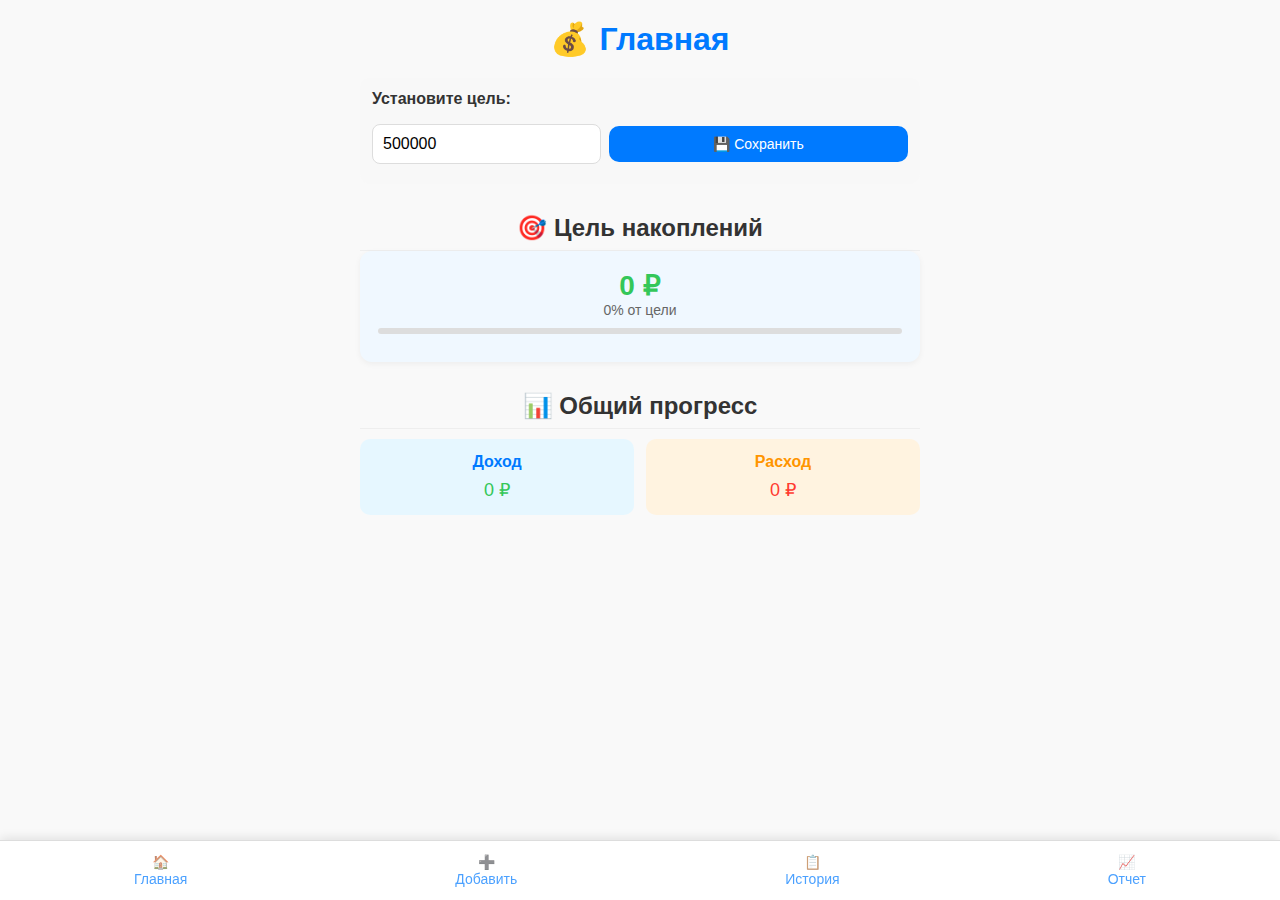
<file: index1.0.html>
<!DOCTYPE html>
<html lang="ru">

<head>
  <meta charset="UTF-8" />
  <meta name="viewport" content="width=device-width, initial-scale=1.0, viewport-fit=cover" />
  <title>Семейный бюджет</title>

  <style>
    * {
      box-sizing: border-box;
      margin: 0;
      padding: 0;
    }

    body {
      font-family: -apple-system, sans-serif;
      padding: 20px;
      background: #f9f9f9;
      color: #333;
      max-width: 600px;
      margin: 0 auto;
      min-height: 100vh;
      padding-bottom: 80px;
      position: relative;
    }

    h1 {
      text-align: center;
      color: #007AFF;
      margin-bottom: 20px;
    }

    h2 {
      border-bottom: 1px solid #eee;
      padding-bottom: 8px;
      margin-top: 30px;
      text-align: center;
    }

    h3 {
      text-align: center;
    }

    .btn {
      background: #007AFF;
      color: white;
      border: none;
      padding: 12px 16px;
      border-radius: 10px;
      font-size: 16px;
      cursor: pointer;
      display: block;
      width: 100%;
      margin: 10px 0;
    }

    .btn.small {
      width: auto;
      padding: 8px 12px;
      font-size: 14px;
    }

    .btn.danger {
      background: #ff3b30;
    }

    .btn.success {
      background: #34c759;
    }

    form {
      display: grid;
      gap: 12px;
      background: white;
      padding: 15px;
      border-radius: 12px;
      box-shadow: 0 1px 4px rgba(0, 0, 0, 0.1);
    }

    input,
    select {
      padding: 12px;
      border: 1px solid #ddd;
      border-radius: 8px;
      font-size: 16px;
    }

    ul {
      list-style: none;
      padding: 0;
    }

    li {
      background: white;
      padding: 12px 15px;
      border-radius: 10px;
      margin: 8px 0;
      box-shadow: 0 1px 3px rgba(0, 0, 0, 0.1);
      display: flex;
      justify-content: space-between;
      align-items: center;
      font-size: 16px;
    }

    .info {
      font-size: 14px;
      color: #666;
    }

    .actions {
      display: flex;
      gap: 6px;
    }

    .edit-mode {
      background: #fff8e1;
      padding: 15px;
      border-radius: 12px;
      margin: 10px 0;
      border: 1px solid #ffd600;
    }

    .bottom-nav {
      position: fixed;
      bottom: 0;
      left: 0;
      right: 0;
      background: white;
      display: flex;
      justify-content: space-around;
      padding: 12px 0;
      box-shadow: 0 -2px 10px rgba(0, 0, 0, 0.1);
      z-index: 1000;
      border-top: 1px solid #ddd;
      height: 60px;
    }

    .bottom-nav button {
      background: none;
      border: none;
      color: #007AFF;
      font-size: 14px;
      opacity: 0.7;
      padding: 0;
      text-align: center;
      line-height: 1.2;
    }

    .bottom-nav button.active {
      opacity: 1;
      font-weight: bold;
    }
  </style>

  <!-- Firebase SDK -->
  <script src="https://www.gstatic.com/firebasejs/9.23.0/firebase-app-compat.js"></script>
  <script src="https://www.gstatic.com/firebasejs/9.23.0/firebase-firestore-compat.js"></script>
  <!-- Chart.js -->
  <script src="https://cdn.jsdelivr.net/npm/chart.js"></script>
  <!-- SheetJS для Excel -->
  <script src="https://cdnjs.cloudflare.com/ajax/libs/xlsx/0.18.5/xlsx.full.min.js"></script>
</head>

<body>

  <h1>💰 Главная</h1>

  <!-- Главная -->
  <section id="home">

    <div style="margin-top: 20px; padding: 12px; background: #f8f8f8; border-radius: 10px;">
      <label style="display: block; margin-bottom: 8px;"><strong>Установите цель:</strong></label>
      <div style="display: flex; gap: 8px; align-items: center;">
        <input type="number" id="savings-goal" value="500000" placeholder="500000"
          style="flex: 1; padding: 10px; border: 1px solid #ddd; border-radius: 8px;" />
        <button onclick="saveGoal()" class="btn" style="font-size: 14px; padding: 10px 12px;">💾 Сохранить</button>
      </div>
    </div>

    <h2>🎯 Цель накоплений</h2>
    <div
      style="background: #f0f8ff; padding: 18px; border-radius: 12px; text-align: center; box-shadow: 0 2px 6px rgba(0,0,0,0.05);">
      <p style="font-size: 28px; font-weight: bold; color: #34c759;" id="total-savings">0 ₽</p>
      <p style="color: #666; font-size: 14px;" id="progress-text">0% от цели</p>
      <div style="height: 6px; background: #ddd; border-radius: 3px; overflow: hidden; margin: 10px 0;">
        <div id="progress-fill" style="display: block; height: 100%; width: 0%; background: #34c759;"></div>
      </div>
    </div>

    <h2 style="margin-top: 30px;">📊 Общий прогресс</h2>
    <div style="display: grid; grid-template-columns: 1fr 1fr; gap: 12px; margin-top: 10px;">
      <div style="text-align: center; background: #e6f7ff; padding: 14px; border-radius: 10px;">
        <p style="margin: 0; color: #007AFF;"><strong>Доход</strong></p>
        <p style="margin: 8px 0 0; font-size: 18px; color: #34c759;" id="total-income">0 ₽</p>
      </div>
      <div style="text-align: center; background: #fff3e0; padding: 14px; border-radius: 10px;">
        <p style="margin: 0; color: #FF9500;"><strong>Расход</strong></p>
        <p style="margin: 8px 0 0; font-size: 18px; color: #ff3b30;" id="total-expense">0 ₽</p>
      </div>
    </div>
  </section>

  <!-- Вкладка "Добавить" -->
  <section id="add" style="display: none;">
    <h2>➕ Добавить операцию</h2>
    <form id="add-form">
      <input type="date" id="date" required />
      <select id="category" required>
        <option value="">— Категория —</option>
        <option value="Зарплата">💼 Зарплата</option>
        <option value="Подработка">🔧 Подработка</option>
        <option value="Продукты">🛒 Продукты</option>
        <option value="Транспорт">🚗 Транспорт</option>
        <option value="Жильё">🏠 Жильё</option>
        <option value="Развлечения">🎮 Развлечения</option>
        <option value="Здоровье">💊 Здоровье</option>
        <option value="Образование">📚 Образование</option>
        <option value="Подарки">🎁 Подарки</option>
        <option value="Прочее">📦 Прочее</option>
      </select>
      <input type="number" id="amount" placeholder="Сумма" step="0.01" required />
      <select id="type" required>
        <option value="income">🟢 Доход</option>
        <option value="expense">🔴 Расход</option>
      </select>
      <select id="author" required>
        <option value="Антон">👨 Антон</option>
        <option value="Жибек">👩 Жибек</option>
      </select>
      <button type="submit" class="btn">Сохранить</button>
    </form>
    <h3>Последние 10 операций</h3>
    <ul id="recent-transactions"></ul>
  </section>

  <!-- Вкладка "История" -->
  <section id="list" style="display: none;">
    <h2>📋 История операций</h2>
    <div style="display: grid; gap: 10px; margin: 10px 0;">
      <input type="date" id="filter-start" placeholder="С даты" />
      <input type="date" id="filter-end" placeholder="По дату" />
    </div>
    <div style="margin: 10px 0; display: flex; gap: 10px; flex-wrap: wrap;">
      <button onclick="filterByDate()" class="btn" style="font-size: 14px; padding: 10px; flex: 1; min-width: 120px;">🔍
        Фильтровать</button>
      <button onclick="clearFilter()" class="btn"
        style="font-size: 14px; padding: 10px; flex: 1; min-width: 120px; background: #555;">🗑️ Сбросить</button>
      <button onclick="exportToExcel()" class="btn" style="font-size: 14px; background: #2e74b5;">📥 Экспорт в
        Excel</button>
    </div>
    <ul id="all-transactions"></ul>
  </section>

  <!-- Вкладка "Отчет" -->
  <section id="analytics" style="display: none;">
    <h2>📈 Отчет</h2>

    <!-- Финансовый план на месяц -->
    <div style="background: #f0f8ff; padding: 15px; border-radius: 10px; margin-bottom: 20px;">
      <h3>🎯 Финансовый план на месяц</h3>
      <p><strong>📅 Текущий месяц:</strong> <span id="current-month">Загрузка...</span></p>

      <div style="margin-top: 10px; padding: 10px; background: #e6f7ff; border-radius: 8px;">
        <p><strong>💼 Зарплата (план):</strong> 160 000 ₽</p>
        <p><strong>💼 Зарплата (факт):</strong> <span id="fact-salary">0 ₽</span></p>
        <div style="height: 6px; background: #ddd; border-radius: 3px; margin: 5px 0;">
          <div id="progress-salary" style="height: 100%; width: 0%; background: #34c759;"></div>
        </div>
      </div>

      <div style="margin-top: 10px; padding: 10px; background: #fff3e0; border-radius: 8px;">
        <p><strong>🏠 Жильё (план):</strong> 80 000 ₽</p>
        <p><strong>🏠 Жильё (факт):</strong> <span id="fact-housing">0 ₽</span></p>
        <div style="height: 6px; background: #ddd; border-radius: 3px; margin: 5px 0;">
          <div id="progress-housing" style="height: 100%; width: 0%; background: #007AFF;"></div>
        </div>
      </div>

      <div style="margin-top: 10px; padding: 10px; background: #f9f9f9; border-radius: 8px;">
        <p><strong>🛒 Продукты (план):</strong> 20 000 ₽</p>
        <p><strong>🛒 Продукты (факт):</strong> <span id="fact-food">0 ₽</span></p>
        <div style="height: 6px; background: #ddd; border-radius: 3px; margin: 5px 0;">
          <div id="progress-food" style="height: 100%; width: 0%; background: #FF9500;"></div>
        </div>
      </div>
    </div>

    <!-- Блок 1: Итоги -->
    <div style="background: #e6f7ff; padding: 15px; border-radius: 10px; margin-bottom: 20px;">
      <h3>📊 Итоги</h3>
      <p><strong>Доходы:</strong> <span id="analytics-income">0 ₽</span></p>
      <p><strong>Расходы:</strong> <span id="analytics-expense">0 ₽</span></p>
      <p><strong>Накоплено:</strong> <span id="analytics-savings">0 ₽</span></p>
    </div>

    <!-- Блок 2: Топ-3 расходов -->
    <div style="background: #fff3e0; padding: 15px; border-radius: 10px; margin-bottom: 20px;">
      <h3>📉 Топ-3 статьи расходов</h3>
      <ul id="top-expenses"></ul>
    </div>

    <!-- Блок 3: Анализ -->
    <h2>📊 Анализ</h2>
    <div style="background: #f8f8f8; padding: 15px; border-radius: 10px; margin-bottom: 20px;">
      <h3>📅 Выберите период</h3>
      <div style="display: grid; gap: 10px;">
        <input type="date" id="bi-start-date" style="padding: 10px; border: 1px solid #ddd; border-radius: 8px;" />
        <input type="date" id="bi-end-date" style="padding: 10px; border: 1px solid #ddd; border-radius: 8px;" />
        <button onclick="updateBI()" class="btn" style="font-size: 14px; padding: 10px;">📈 Обновить</button>
      </div>
    </div>

    <div style="background: white; padding: 15px; border-radius: 10px; margin-bottom: 20px; text-align: center;">
      <h3>📉 Расходы по категориям</h3>
      <canvas id="expensePieChart" width="400" height="300"></canvas>
    </div>

    <div style="background: white; padding: 15px; border-radius: 10px; margin-bottom: 20px; text-align: center;">
      <h3>📈 Рост накоплений по неделям</h3>
      <canvas id="savingsWeeklyChart" width="400" height="300"></canvas>
    </div>

    <div style="background: white; padding: 15px; border-radius: 10px; text-align: center;">
      <h3>🎯 Выполнение цели накоплений</h3>
      <div style="position: relative; width: 200px; height: 200px; margin: 20px auto;">
        <canvas id="goalProgressChart"></canvas>
        <div id="goal-progress-text"
          style="position: absolute; top: 50%; left: 50%; transform: translate(-50%, -50%); font-size: 16px; font-weight: bold; color: #333;">
          0%
        </div>
      </div>
    </div>
  </section>

  <!-- Редактирование -->
  <div id="edit-section" class="edit-mode" style="display: none;">
    <h3>Редактировать</h3>
    <form id="edit-form">
      <input type="hidden" id="edit-id" />
      <input type="date" id="edit-date" required />
      <select id="edit-category" required>
        <option value="Зарплата">💼 Зарплата</option>
        <option value="Подработка">🔧 Подработка</option>
        <option value="Продукты">🛒 Продукты</option>
        <option value="Транспорт">🚗 Транспорт</option>
        <option value="Жильё">🏠 Жильё</option>
        <option value="Развлечения">🎮 Развлечения</option>
        <option value="Здоровье">💊 Здоровье</option>
        <option value="Образование">📚 Образование</option>
        <option value="Подарки">🎁 Подарки</option>
        <option value="Прочее">📦 Прочее</option>
      </select>
      <input type="number" id="edit-amount" step="0.01" required />
      <select id="edit-type">
        <option value="income">🟢 Доход</option>
        <option value="expense">🔴 Расход</option>
      </select>
      <select id="edit-author">
        <option value="Антон">👨 Антон</option>
        <option value="Жибек">👩 Жибек</option>
      </select>
      <div style="display: flex; gap: 10px; margin-top: 10px;">
        <button type="submit" class="btn success">✔️ Сохранить</button>
        <button type="button" class="btn" onclick="cancelEdit()">❌ Отмена</button>
      </div>
    </form>
  </div>

  <!-- Фиксированный подвал -->
  <nav class="bottom-nav">
    <button onclick="show('home')" data-nav="home">🏠<br>Главная</button>
    <button onclick="show('add')" data-nav="add">➕<br>Добавить</button>
    <button onclick="show('list')" data-nav="list">📋<br>История</button>
    <button onclick="show('analytics')" data-nav="analytics">📈<br>Отчет</button>
  </nav>

  <script>
    // === 1. Firebase Config
    const firebaseConfig = {
      apiKey: "AIzaSyCw3MkLyY_3wL5lPFZP3RN3pNNL_5MXfCQ",
      authDomain: "budget-d7b61.firebaseapp.com",
      projectId: "budget-d7b61",
      storageBucket: "budget-d7b61.firebasestorage.app",
      messagingSenderId: "853003887380",
      appId: "1:853003887380:web:5aa5fda151ff9823c9d801",
      measurementId: "G-0JZTCC3MLW"
    };

    // Инициализация Firebase
    firebase.initializeApp(firebaseConfig);
    const db = firebase.firestore();
    const transactionsCollection = db.collection('transactions');

    // === Ссылки на настройки
    const goalDocRef = db.collection('settings').doc('goal');

    // === 2. Глобальные переменные
    let transactions = [];
    let savingsGoal = 500000;

    // === 3. Форматирование чисел
    function formatNumber(num) {
      return num.toFixed(0).replace(/\B(?=(\d{3})+(?!\d))/g, " ");
    }

    // === 4. Загрузка цели из Firebase
    function loadGoalFromFirebase() {
      goalDocRef.onSnapshot(doc => {
        if (doc.exists) {
          savingsGoal = doc.data().amount || 500000;
        } else {
          savingsGoal = 500000;
          goalDocRef.set({ amount: savingsGoal });
        }
        const input = document.getElementById('savings-goal');
        if (input) input.value = savingsGoal;
        updateHome();
        localStorage.setItem('savingsGoal', savingsGoal);
      });
    }

    // === 5. Сохранение цели
    function saveGoal() {
      const input = document.getElementById('savings-goal');
      const value = parseFloat(input.value);
      if (isNaN(value) || value < 0) {
        alert('Введите корректную сумму');
        return;
      }
      goalDocRef.set({ amount: value })
        .then(() => {
          savingsGoal = value;
          localStorage.setItem('savingsGoal', savingsGoal);
          updateHome();
          alert(`🎯 Цель обновлена: ${formatNumber(savingsGoal)} ₽`);
        })
        .catch(err => {
          console.error("Ошибка сохранения цели:", err);
          alert("Не удалось сохранить цель. Проверь интернет.");
        });
    }

    // === 6. Обновление статистики
    function updateHome() {
      const income = transactions
        .filter(t => t.type === 'income')
        .reduce((sum, t) => sum + t.amount, 0);
      const expense = transactions
        .filter(t => t.type === 'expense')
        .reduce((sum, t) => sum + t.amount, 0);
      const savings = income - expense;
      const progress = savingsGoal > 0 ? Math.min(100, (savings / savingsGoal) * 100) : 0;

      document.getElementById('total-savings').textContent = formatNumber(savings) + ' ₽';
      document.getElementById('progress-fill').style.width = progress + '%';
      document.getElementById('progress-text').textContent =
        `${Math.round(progress)}% от цели (${formatNumber(savings)} / ${formatNumber(savingsGoal)} ₽)`;
      document.getElementById('progress-fill').style.background = savings >= savingsGoal ? '#34c759' : '#007AFF';

      document.getElementById('total-income').textContent = formatNumber(income) + ' ₽';
      document.getElementById('total-expense').textContent = formatNumber(expense) + ' ₽';
    }

    // === 7. Загрузка данных
    function loadFromFirebase() {
      transactionsCollection.orderBy('date', 'desc').onSnapshot(snapshot => {
        transactions = [];
        snapshot.forEach(doc => {
          transactions.push({ id: doc.id, ...doc.data() });
        });
        renderRecentList();
        updateHome();
        updateAnalytics();
      });
    }

    // === 8. Последние 10 операций
    function renderRecentList() {
      const list = document.getElementById('recent-transactions');
      list.innerHTML = '';
      const recent = [...transactions]
        .sort((a, b) => new Date(b.date) - new Date(a.date))
        .slice(0, 10);
      recent.forEach(tx => {
        const li = document.createElement('li');
        const amountColor = tx.type === 'income' ? '#34c759' : '#ff3b30';
        const sign = tx.type === 'income' ? '+' : '-';
        li.innerHTML = `
          <div>
            <div><strong>${tx.category}</strong> <span style="color: ${amountColor}; font-weight: bold;">${sign}${formatNumber(tx.amount)} ₽</span></div>
            <div class="info">${tx.date} · ${tx.author}</div>
          </div>
          <div class="actions">
            <button class="btn small" onclick="startEdit('${tx.id}')">✏️</button>
            <button class="btn small danger" onclick="deleteTransaction('${tx.id}')">🗑️</button>
          </div>
        `;
        list.appendChild(li);
      });
      if (recent.length === 0) {
        const li = document.createElement('li');
        li.style.color = '#999';
        li.style.fontStyle = 'italic';
        li.textContent = 'Нет записей';
        list.appendChild(li);
      }
    }

    // === 9. Все операции
    function renderAllList(filtered = transactions) {
      const list = document.getElementById('all-transactions');
      list.innerHTML = '';
      const sorted = [...filtered].sort((a, b) => new Date(b.date) - new Date(a.date));
      sorted.forEach(tx => {
        const li = document.createElement('li');
        const amountColor = tx.type === 'income' ? '#34c759' : '#ff3b30';
        const sign = tx.type === 'income' ? '+' : '-';
        li.innerHTML = `
          <div>
            <div><strong>${tx.category}</strong> <span style="color: ${amountColor}; font-weight: bold;">${sign}${formatNumber(tx.amount)} ₽</span></div>
            <div class="info">${tx.date} · ${tx.author}</div>
          </div>
          <div class="actions">
            <button class="btn small" onclick="startEdit('${tx.id}')">✏️</button>
            <button class="btn small danger" onclick="deleteTransaction('${tx.id}')">🗑️</button>
          </div>
        `;
        list.appendChild(li);
      });
      if (sorted.length === 0) {
        const li = document.createElement('li');
        li.style.color = '#999';
        li.style.fontStyle = 'italic';
        li.textContent = 'Нет операций';
        list.appendChild(li);
      }
    }

    // === 10. Фильтр по датам
    function filterByDate() {
      const start = document.getElementById('filter-start').value;
      const end = document.getElementById('filter-end').value;
      let filtered = transactions;
      if (start) filtered = filtered.filter(t => t.date >= start);
      if (end) filtered = filtered.filter(t => t.date <= end);
      renderAllList(filtered);
    }

    function clearFilter() {
      document.getElementById('filter-start').value = '';
      document.getElementById('filter-end').value = '';
      renderAllList();
    }

    // === 11. Добавление
    document.getElementById('add-form').addEventListener('submit', e => {
      e.preventDefault();
      const form = e.target;
      const newTx = {
        date: form.date.value,
        category: form.category.value,
        amount: parseFloat(form.amount.value),
        type: form.type.value,
        author: form.author.value
      };
      transactionsCollection.add(newTx)
        .then(() => form.reset())
        .catch(err => alert('Ошибка: ' + err.message));
    });

    // === 12. Редактирование
    function startEdit(id) {
      const tx = transactions.find(t => t.id === id);
      if (!tx) return;
      document.getElementById('edit-id').value = tx.id;
      document.getElementById('edit-date').value = tx.date;
      document.getElementById('edit-category').value = tx.category;
      document.getElementById('edit-amount').value = tx.amount;
      document.getElementById('edit-type').value = tx.type;
      document.getElementById('edit-author').value = tx.author;
      document.getElementById('edit-section').style.display = 'block';
    }

    document.getElementById('edit-form').addEventListener('submit', e => {
      e.preventDefault();
      const form = e.target;
      const id = form['edit-id'].value;
      const updatedTx = {
        date: form['edit-date'].value,
        category: form['edit-category'].value,
        amount: parseFloat(form['edit-amount'].value),
        type: form['edit-type'].value,
        author: form['edit-author'].value
      };
      transactionsCollection.doc(id).update(updatedTx)
        .then(() => {
          document.getElementById('edit-section').style.display = 'none';
          form.reset();
        })
        .catch(err => alert('Ошибка: ' + err.message));
    });

    function cancelEdit() {
      document.getElementById('edit-section').style.display = 'none';
      document.getElementById('edit-form').reset();
    }

    // === 13. Удаление
    function deleteTransaction(id) {
      if (confirm('Удалить операцию?')) {
        transactionsCollection.doc(id).delete();
      }
    }

    // === 14. Навигация
    function show(sectionId) {
      document.querySelectorAll('section').forEach(s => s.style.display = 'none');
      document.getElementById(sectionId).style.display = 'block';
      document.querySelectorAll('.bottom-nav button').forEach(btn => btn.classList.remove('active'));
      document.querySelector(`.bottom-nav button[onclick="show('${sectionId}')"]`).classList.add('active');
      if (sectionId === 'list') renderAllList();
      if (sectionId === 'analytics') updateAnalytics();
    }

    // === 15. Аналитика
    function updateAnalytics() {
      const income = transactions
        .filter(t => t.type === 'income')
        .reduce((sum, t) => sum + t.amount, 0);
      const expense = transactions
        .filter(t => t.type === 'expense')
        .reduce((sum, t) => sum + t.amount, 0);
      const savings = income - expense;

      document.getElementById('analytics-income').textContent = formatNumber(income) + ' ₽';
      document.getElementById('analytics-expense').textContent = formatNumber(expense) + ' ₽';
      document.getElementById('analytics-savings').textContent = formatNumber(savings) + ' ₽';

      const expensesByCategory = {};
      transactions
        .filter(t => t.type === 'expense')
        .forEach(t => {
          expensesByCategory[t.category] = (expensesByCategory[t.category] || 0) + t.amount;
        });
      const sorted = Object.entries(expensesByCategory)
        .sort((a, b) => b[1] - a[1])
        .slice(0, 3);

      const topList = document.getElementById('top-expenses');
      topList.innerHTML = '';
      if (sorted.length === 0) {
        const li = document.createElement('li');
        li.style.color = '#999';
        li.textContent = 'Нет расходов';
        topList.appendChild(li);
      } else {
        sorted.forEach(([cat, amt]) => {
          const li = document.createElement('li');
          li.innerHTML = `<strong>${cat}:</strong> ${formatNumber(amt)} ₽`;
          topList.appendChild(li);
        });
      }

      updateMonthlyPlan();
      initBI();
    }

    // === 16. Ежемесячный план
    function updateMonthlyPlan() {
      const now = new Date();
      const currentMonth = now.toISOString().slice(0, 7);
      document.getElementById('current-month').textContent = currentMonth;

      const currentTransactions = transactions.filter(t => t.date.startsWith(currentMonth));

      const salary = currentTransactions
        .filter(t => t.category === 'Зарплата' && t.type === 'income')
        .reduce((sum, t) => sum + t.amount, 0);
      const housing = currentTransactions
        .filter(t => t.category === 'Жильё' && t.type === 'expense')
        .reduce((sum, t) => sum + t.amount, 0);
      const food = currentTransactions
        .filter(t => t.category === 'Продукты' && t.type === 'expense')
        .reduce((sum, t) => sum + t.amount, 0);

      document.getElementById('fact-salary').textContent = formatNumber(salary) + ' ₽';
      document.getElementById('fact-housing').textContent = formatNumber(housing) + ' ₽';
      document.getElementById('fact-food').textContent = formatNumber(food) + ' ₽';

      document.getElementById('progress-salary').style.width = Math.min(100, (salary / 160000) * 100) + '%';
      document.getElementById('progress-housing').style.width = Math.min(100, (housing / 80000) * 100) + '%';
      document.getElementById('progress-food').style.width = Math.min(100, (food / 20000) * 100) + '%';
    }

    // === 17. Анализ: диаграммы
    let expensePieChart = null;
    let savingsWeeklyChart = null;
    let goalProgressChart = null;

    function initBI() {
      const today = new Date();
      const startDate = new Date();
      startDate.setDate(today.getDate() - 30);
      document.getElementById('bi-start-date').valueAsDate = startDate;
      document.getElementById('bi-end-date').valueAsDate = today;
      updateBI();
    }

    function updateBI() {
      const start = document.getElementById('bi-start-date').value;
      const end = document.getElementById('bi-end-date').value;
      if (!start || !end) {
        alert('Выберите обе даты');
        return;
      }

      const filtered = transactions.filter(t => t.date >= start && t.date <= end);
      const income = filtered
        .filter(t => t.type === 'income')
        .reduce((sum, t) => sum + t.amount, 0);
      const expense = filtered
        .filter(t => t.type === 'expense')
        .reduce((sum, t) => sum + t.amount, 0);
      const savings = income - expense;

      // 1. Круговая диаграмма расходов
      const expensesByCategory = {};
      filtered
        .filter(t => t.type === 'expense')
        .forEach(t => {
          expensesByCategory[t.category] = (expensesByCategory[t.category] || 0) + t.amount;
        });
      const categories = Object.keys(expensesByCategory);
      const values = Object.values(expensesByCategory);

      if (expensePieChart) expensePieChart.destroy();
      const ctx1 = document.getElementById('expensePieChart').getContext('2d');
      expensePieChart = new Chart(ctx1, {
        type: 'doughnut',
        data: {
          labels: categories,
          datasets: [{
            data: values,
            backgroundColor: ['#FF6384', '#36A2EB', '#FFCE56', '#4BC0C0', '#9966FF', '#FF9F40', '#C9CBCF', '#7CFC00', '#FFD700', '#8A2BE2']
          }]
        },
        options: { responsive: true, plugins: { legend: { position: 'bottom' } } }
      });

      // 2. График по неделям
      const weeklyData = getWeeklySavings(filtered, start, end);
      const weekLabels = weeklyData.map(w => `Неделя ${w.week}`);
      const weekSavings = weeklyData.map(w => w.savings);

      if (savingsWeeklyChart) savingsWeeklyChart.destroy();
      const ctx2 = document.getElementById('savingsWeeklyChart').getContext('2d');
      savingsWeeklyChart = new Chart(ctx2, {
        type: 'line',
        data: {
          labels: weekLabels,
          datasets: [{
            label: 'Накопления (₽)',
            data: weekSavings,
            borderColor: '#34c759',
            backgroundColor: 'rgba(52, 199, 89, 0.2)',
            fill: true
          }]
        },
        options: {
          responsive: true,
          plugins: { legend: { position: 'top' } },
          scales: { y: { beginAtZero: true } }
        }
      });

      // 3. Кольцевой прогресс-бар
      const progress = savingsGoal > 0 ? Math.min(100, (savings / savingsGoal) * 100) : 0;
      updateGoalProgressChart(progress, savings, savingsGoal);
    }

    function getWeeklySavings(transactions, start, end) {
      const weeks = [];
      const current = new Date(start);
      let weekNum = 1;
      while (current <= new Date(end)) {
        const weekStart = new Date(current);
        const weekEnd = new Date(current);
        weekEnd.setDate(weekEnd.getDate() + 6);
        const weekStr = weekStart.toISOString().slice(0, 10);
        const weekEndStr = weekEnd.toISOString().slice(0, 10);
        const weekTransactions = transactions.filter(t => t.date >= weekStr && t.date <= weekEndStr);
        const income = weekTransactions
          .filter(t => t.type === 'income')
          .reduce((sum, t) => sum + t.amount, 0);
        const expense = weekTransactions
          .filter(t => t.type === 'expense')
          .reduce((sum, t) => sum + t.amount, 0);
        const savings = income - expense;
        weeks.push({ week: weekNum, savings });
        weekNum++;
        current.setDate(current.getDate() + 7);
      }
      return weeks;
    }

    function updateGoalProgressChart(progress, current, goal) {
      if (goalProgressChart) goalProgressChart.destroy();
      const ctx = document.getElementById('goalProgressChart').getContext('2d');
      goalProgressChart = new Chart(ctx, {
        type: 'doughnut',
        data: {
          datasets: [{
            data: [progress, 100 - progress],
            backgroundColor: [progress >= 100 ? '#34c759' : '#007AFF', '#eee'],
            borderWidth: 0
          }]
        },
        options: {
          responsive: true,
          cutout: '95%',
          plugins: { tooltip: { enabled: false }, legend: { display: false } }
        }
      });
      document.getElementById('goal-progress-text').textContent = `${Math.round(progress)}%`;
    }

    // === 18. Экспорт в Excel
    function exportToExcel() {
      const start = document.getElementById('filter-start').value;
      const end = document.getElementById('filter-end').value;

      let filtered = [...transactions];
      if (start) filtered = filtered.filter(t => t.date >= start);
      if (end) filtered = filtered.filter(t => t.date <= end);

      if (filtered.length === 0) {
        alert('Нет данных для экспорта');
        return;
      }

      const data = filtered.map(tx => ({
        "Дата": tx.date,
        "Категория": tx.category,
        "Сумма": tx.amount,
        "Тип": tx.type === 'income' ? 'Доход' : 'Расход',
        "Автор": tx.author
      }));

      const ws = XLSX.utils.json_to_sheet(data);
      const wb = XLSX.utils.book_new();
      XLSX.utils.book_append_sheet(wb, ws, "Операции");

      const period = start && end ? `${start}_до_${end}` : "все";
      XLSX.writeFile(wb, `финансы_экспорт_${period}.xlsx`);
    }

    // === 19. Инициализация
    function init() {
      document.getElementById('date').valueAsDate = new Date();
      loadFromFirebase();
      loadGoalFromFirebase();
    }

    // Запуск
    document.addEventListener('DOMContentLoaded', () => {
      show('home');
      init();
    });
  </script>
</body>

</html>
</file>
